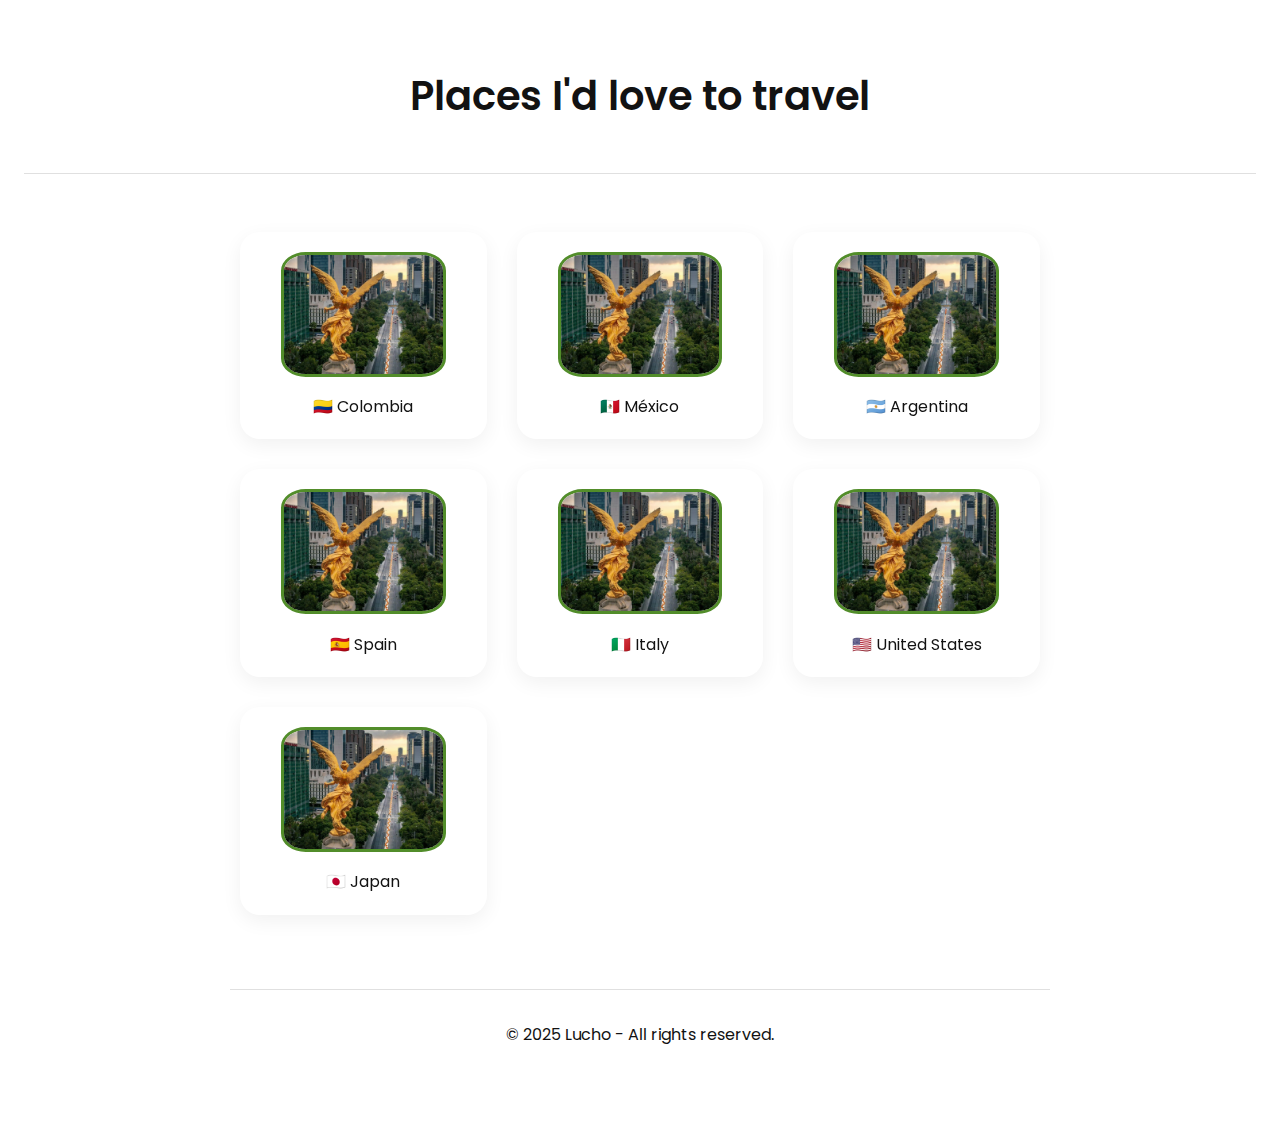
<file: index.html>
<!DOCTYPE html>
<html lang="en">
  
<head>
  <meta charset="UTF-8" />
  <meta name="viewport" content="width=device-width, initial-scale=1.0"/>
  <title> Dream Vacations</title>
  <link rel="stylesheet" href="styles.css"/>
  
</head>

  <header>
    <h1>Places I'd love to travel</h1>
    <!-- <nav>
      <a href="#">Home</a>
      <a href="#about">Destination</a>
      <a href="#skills">Activities</a>
      <a href="#projects">Acommodation</a>
      <a href="#contact">Food</a>
      <button onclick="document.body.classList.toggle('dark')" class="btn">
        Dark Mode
      </button>
    </nav>

  <nav class="bottom-nav">
    <a href="#" class="nav-item">
      <i class="fas fa-home"></i><span>Home</span>
    <a href="#about" class="nav-item"> 
      <i class="fas fa-home"></i><span>About</span>
    </a>
    <a href="#skills" class="nav-item">
      <i class="fas fa-utensils"></i><span>Skills</span>
    </a>
    <a href="#projects" class="nav-item">
      <i class="fas fa-phone-alt"></i><span>Projects</span>
    </a>
        <a href="#contact" class="nav-item">
      <i class="fas fa-phone-alt"></i><span>Contact</span>
    </a>
  </nav> -->
</header>
</a>
<body>
  <main>
    <section class="countries">
      
      <div class="country-card">
        <a href="./components/Colombia/Colombia.html" target="_blank">
          <img class="country-img" src="./assets/countries/mx.jpg" alt="Colombia">
        </a>
        <p class="country-name">🇨🇴 Colombia</p>
      </div>

      <div class="country-card">
        <a href="./components/Mexico/Mexico.html" target="_blank">
          <img class="country-img" src="./assets/countries/mx.jpg" alt="Mexico">
        </a>
        <p class="country-name">🇲🇽 México</p>
      </div>
      
      <div class="country-card">
        <a href="./components/Argentina/Argentina.html" target="_blank">  
          <img class="country-img" src="./assets/countries/mx.jpg" alt="Argentina">
        </a>
        <p class="country-name">🇦🇷 Argentina</p>
      </div>

      <div class="country-card">
        <a href="./components/Spain/Spain.html" target="_blank">
          <img class="country-img" src="./assets/countries/mx.jpg" alt="Spain">
        </a>
        <p class="country-name">🇪🇸 Spain</p>
      </div>

      <div class="country-card">
        <a href="components/Italy/Italy.html" target="_blank">
          <img class="country-img" src="./assets/countries/mx.jpg" alt="Italy">
        </a>
        <p class="country-name">🇮🇹 Italy</p>
      </div>

      <div class="country-card">
        <a href="./components/USA/USA.html" target="_blank">
          <img class="country-img" src="./assets/countries/mx.jpg" alt="USA">
        </a>
        <p class="country-name">🇺🇸 United States</p>
      </div>

      <div class="country-card">
        <a href="./components/Japan/Japan.html" target="_blank">
          <img class="country-img" src="./assets/countries/mx.jpg" alt="Japan">
        </a>
        <p class="country-name">🇯🇵 Japan</p>
      </div>
    </section>
<!-- 
    <section id="about">
      <h2>About Me</h2>
      <p>I’m a developer with experience in modern technologies such as Angular and Python. Passionate about clean code, efficient solutions, and continuous learning.</p>
    </section>

    <section id="skills">
      <h2>Skills</h2>
      <ul class="skills">
        <li>⚡ Angular</li>
        <li>🐍 Python</li>
        <li>🎨 HTML & CSS</li>
        <li>🔧 Git & GitHub</li>
      </ul>
    </section>   
    <h2>Projects</h2>
    <section id="projects">  
      <div class="proyecto">
        <h3>Inventory System</h3>
        <p>Python console app to manage books using basic data structures.</p>
      </div>
      <div class="proyecto">
        <h3>Angular Landing Page</h3>
        <p>Responsive web page built with Angular 19 and Tailwind CSS.</p>
      </div>
      <div class="proyecto">
        <h3>Sales Dashboard</h3>
        <p>Sales data visualization using Java Spring Boot and MySQL.</p>
      </div>
    </section> -->

<!-- <section id="contact">
  <h2>Contact</h2>
  <p>If you want to work together or have any questions, feel free to reach out!</p>
  <form>
    <label for="name">Your Name</label>
    <input type="text" id="name" name="name" placeholder="Your Name" required />

    <label for="email">Your Email</label>
    <input type="email" id="email" name="email" placeholder="Your Email" required />

    <label for="message">Your Message</label>
    <textarea id="message" name="message" rows="5" placeholder="Your Message" required></textarea>
      <button type="submit" class="rotate-section">Send</button>
  </form>

    <section class="redes">
        <a href="https://www.linkedin.com/in/luis-martínez-3a9881343/" target="_blank">
            <img src="./assets/redes/LinkedIn.svg" alt="LinkedIn logo" width="35" height="35">
        </a>
        <a href="https://github.com/Netexus" target="_blank">
            <img src="./assets/redes/GitHub.svg" alt="GitHub logo" width="35" height="35">
        </a>
        <a href="mailto:lufemarc@gmail.com" target="_blank">
            <img src="./assets/redes/gmail.svg" alt="Gmail logo" width="35" height="35">
        </a>
    </section>
</section> -->
<footer>
  <p>© 2025 Lucho - All rights reserved.</p>
</footer>

</body>
</file>
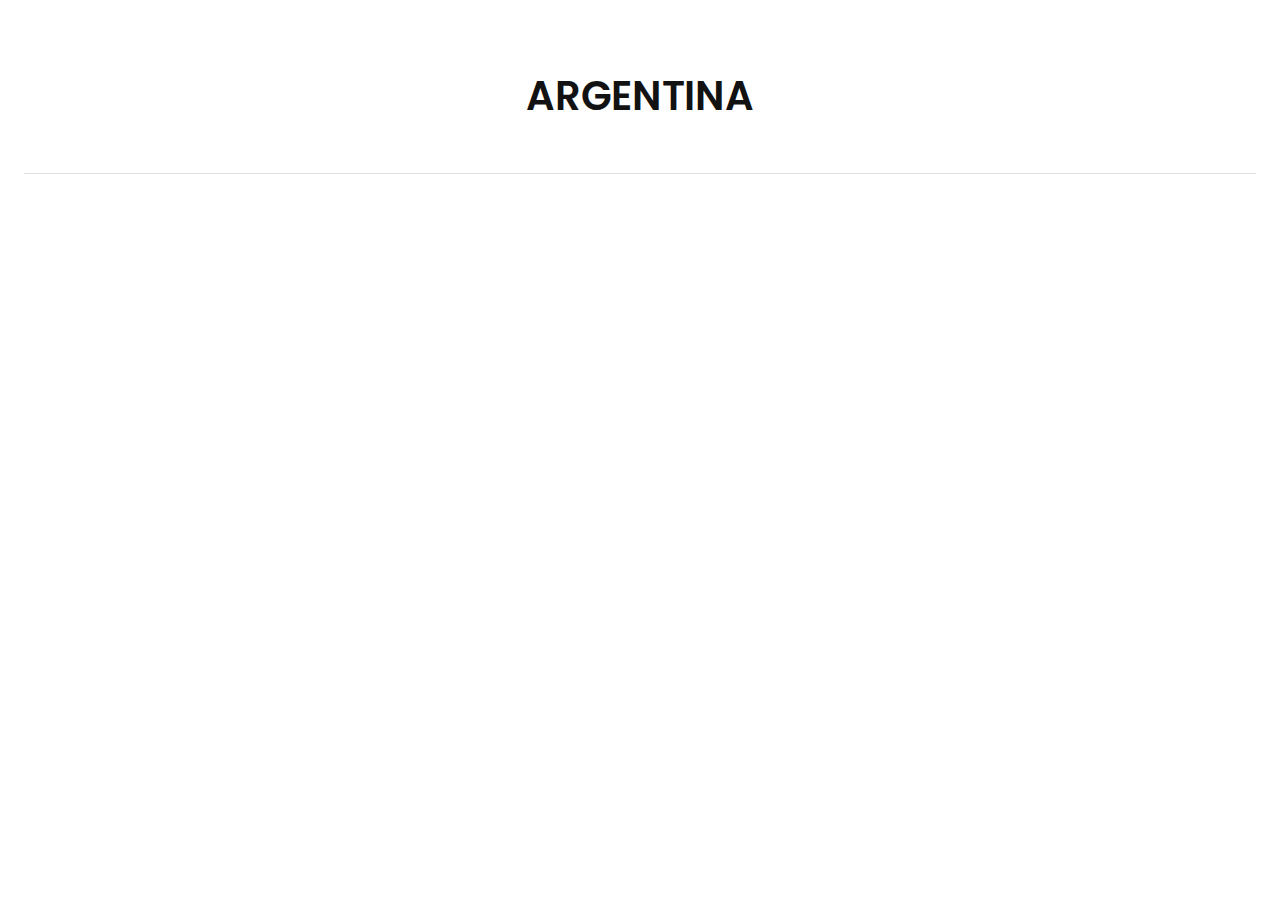
<file: components/Argentina/Argentina.html>
<!DOCTYPE html>
<html lang="en">
<head>
    <meta charset="UTF-8">
    <meta name="viewport" content="width=device-width, initial-scale=1.0">
    <title>Argentina</title>
    <link rel="stylesheet" href="../../styles.css">
    <link rel="shortcut icon" href="../../assets/favicon/Ar.ico" type="image/x-icon">
</head>
<header>
    <h1>ARGENTINA</h1>
</header>
<body>
    
</body>
</html>
</file>
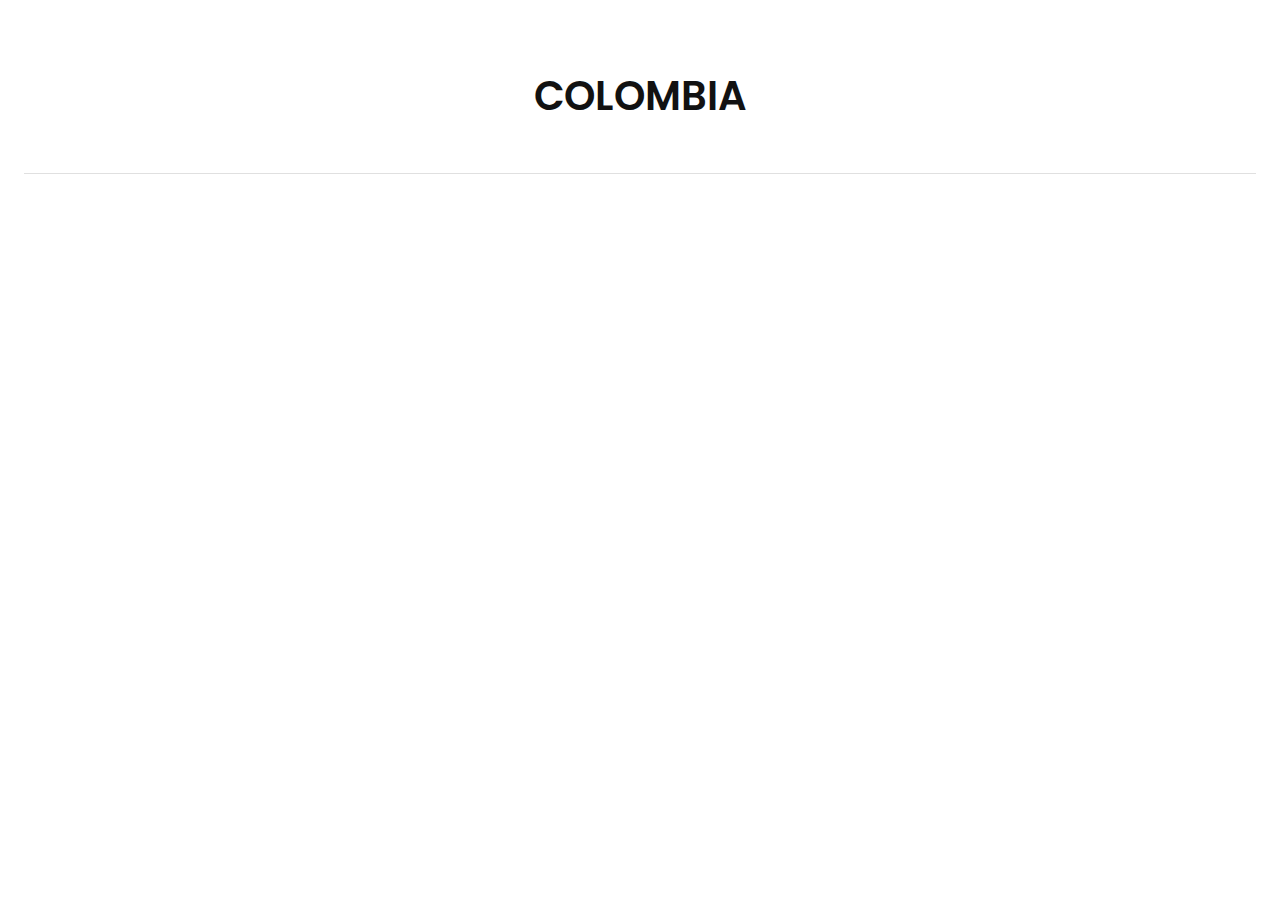
<file: components/Colombia/Colombia.html>
<!DOCTYPE html>
<html lang="en">
<head>
    <meta charset="UTF-8">
    <meta name="viewport" content="width=device-width, initial-scale=1.0">
    <title>Colombia</title>
    <link rel="stylesheet" href="../../styles.css">
    <link rel="shortcut icon" href="../../assets/favicon/Col.ico" type="image/x-icon">

</head>
<header>
    <h1>COLOMBIA</h1>
</header>
<body>
    
</body>
</html>
</file>
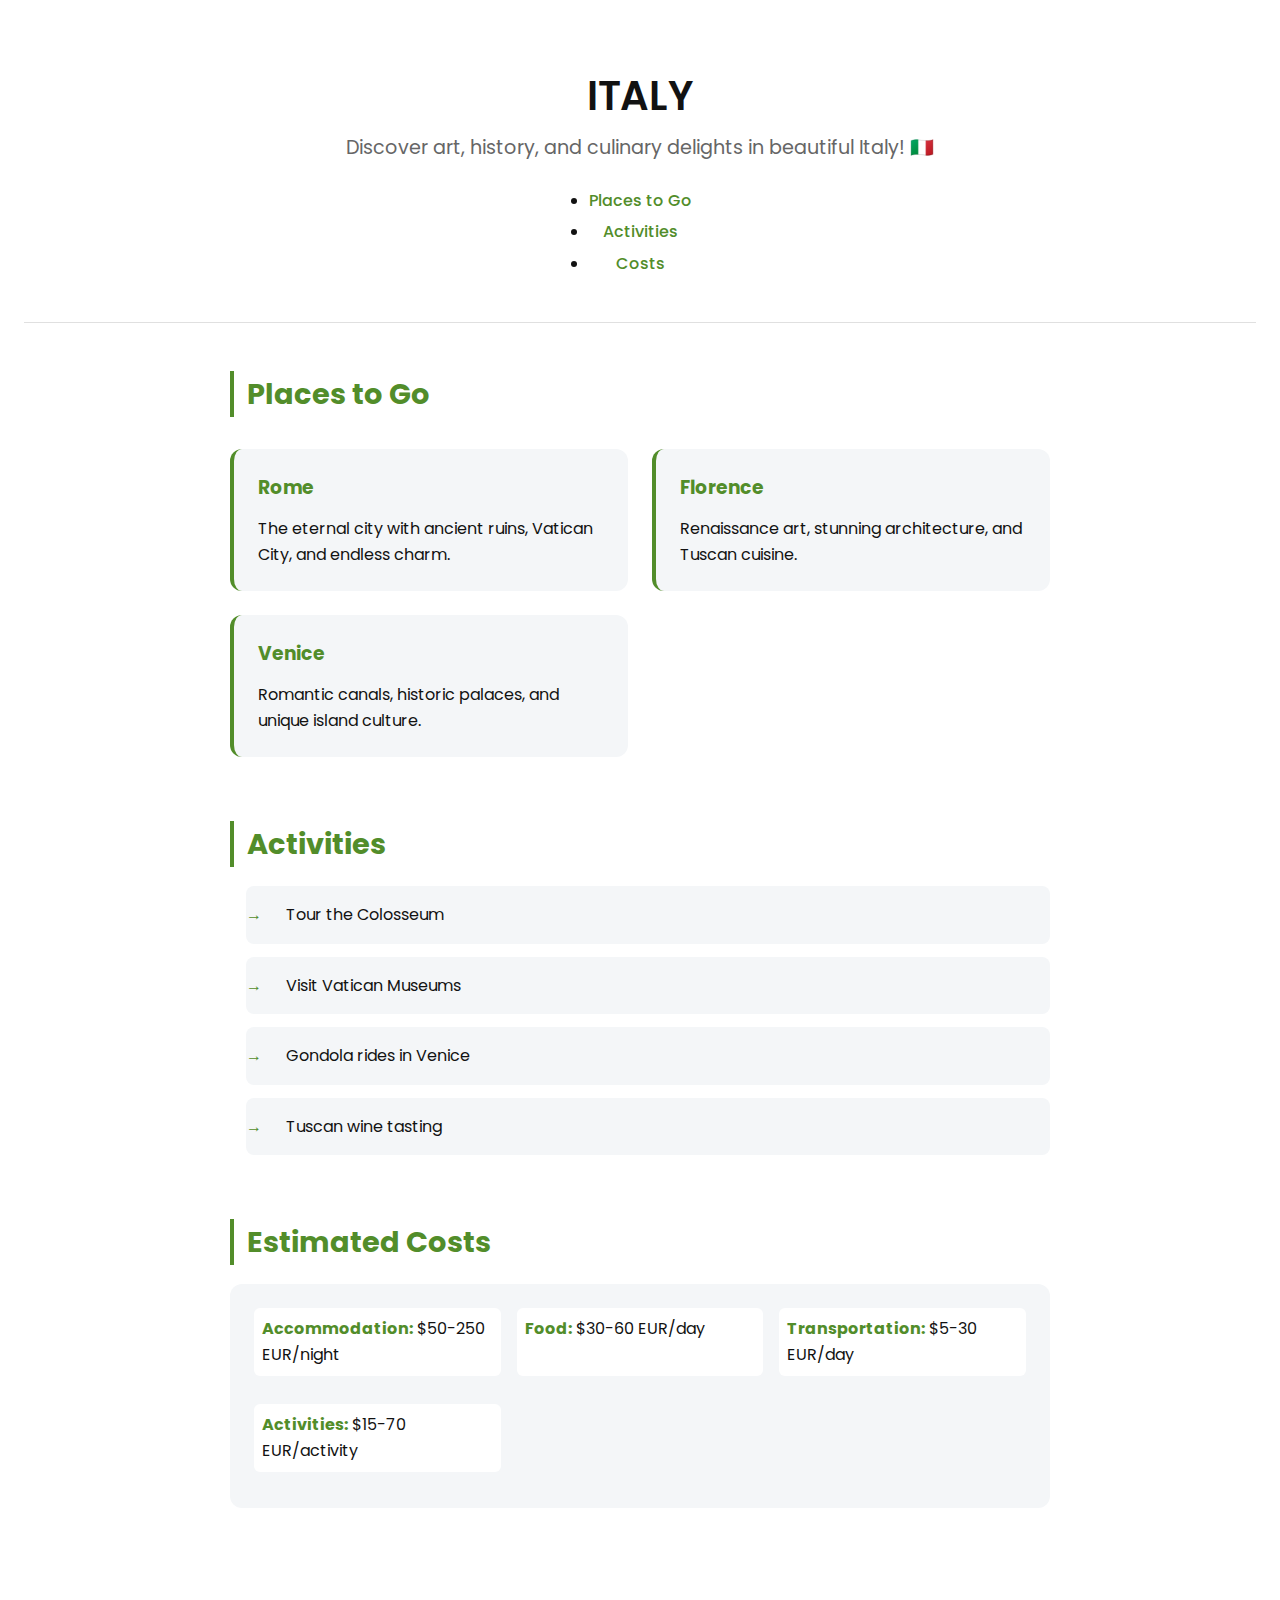
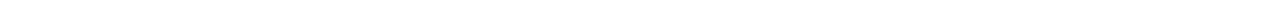
<file: components/Italy/Italy.html>
<!DOCTYPE html>
<html lang="en">
<head>
    <meta charset="UTF-8">
    <meta name="viewport" content="width=device-width, initial-scale=1.0">
    <title>Italy</title>
    <link rel="stylesheet" href="../../styles.css">
    <link rel="shortcut icon" href="../../assets/favicon/It.ico" type="image/x-icon">
</head>
<header>
    <h1>ITALY</h1>
    <p>Discover art, history, and culinary delights in beautiful Italy! 🇮🇹</p>
    <nav>
        <ul>
            <li><a href="#places">Places to Go</a></li>
            <li><a href="#activities">Activities</a></li>
            <li><a href="#costs">Costs</a></li>
        </ul>
    </nav>
</header>
<body>
    <main>
        <section id="places">
            <h2>Places to Go</h2>
            <div class="country-highlights">
                <div class="place">
                    <h3>Rome</h3>
                    <p>The eternal city with ancient ruins, Vatican City, and endless charm.</p>
                </div>
                <div class="place">
                    <h3>Florence</h3>
                    <p>Renaissance art, stunning architecture, and Tuscan cuisine.</p>
                </div>
                <div class="place">
                    <h3>Venice</h3>
                    <p>Romantic canals, historic palaces, and unique island culture.</p>
                </div>
            </div>
        </section>

        <section id="activities">
            <h2>Activities</h2>
            <ul class="activities-list">
                <li>Tour the Colosseum</li>
                <li>Visit Vatican Museums</li>
                <li>Gondola rides in Venice</li>
                <li>Tuscan wine tasting</li>
            </ul>
        </section>

        <section id="costs">
            <h2>Estimated Costs</h2>
            <div class="cost-info">
                <p><strong>Accommodation:</strong> $50-250 EUR/night</p>
                <p><strong>Food:</strong> $30-60 EUR/day</p>
                <p><strong>Transportation:</strong> $5-30 EUR/day</p>
                <p><strong>Activities:</strong> $15-70 EUR/activity</p>
            </div>
        </section>
    </main>
</body>
</html>
</file>
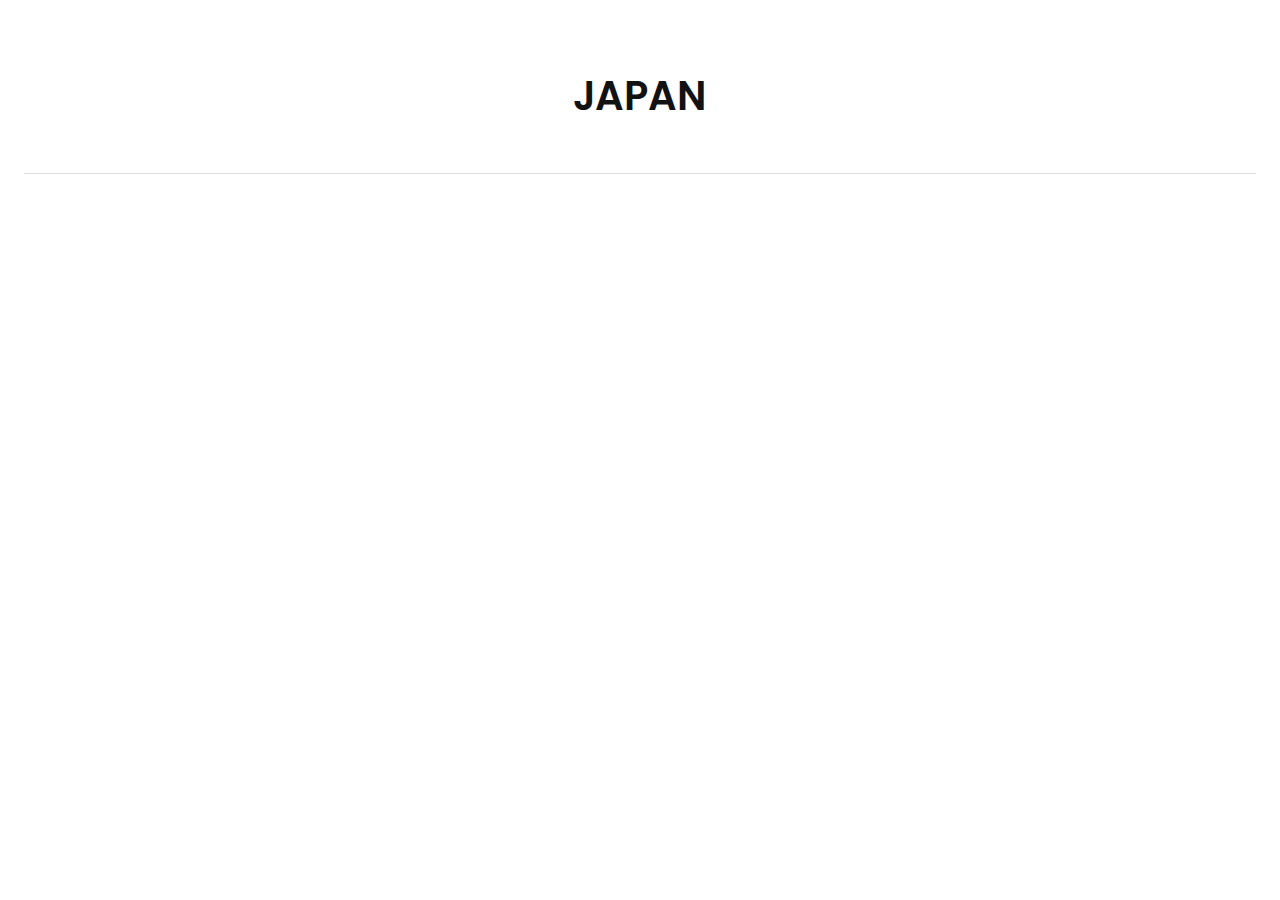
<file: components/Japan/Japan.html>
<!DOCTYPE html>
<html lang="en">
<head>
    <meta charset="UTF-8">
    <meta name="viewport" content="width=device-width, initial-scale=1.0">
    <title>Japan</title>
    <link rel="shortcut icon" href="../../assets/favicon/Jp.ico" type="image/x-icon">
    <link rel="stylesheet" href="../../styles.css">
</head>
<header>
    <h1>JAPAN</h1>
</header>
<body>
    
</body>
</html>
</file>
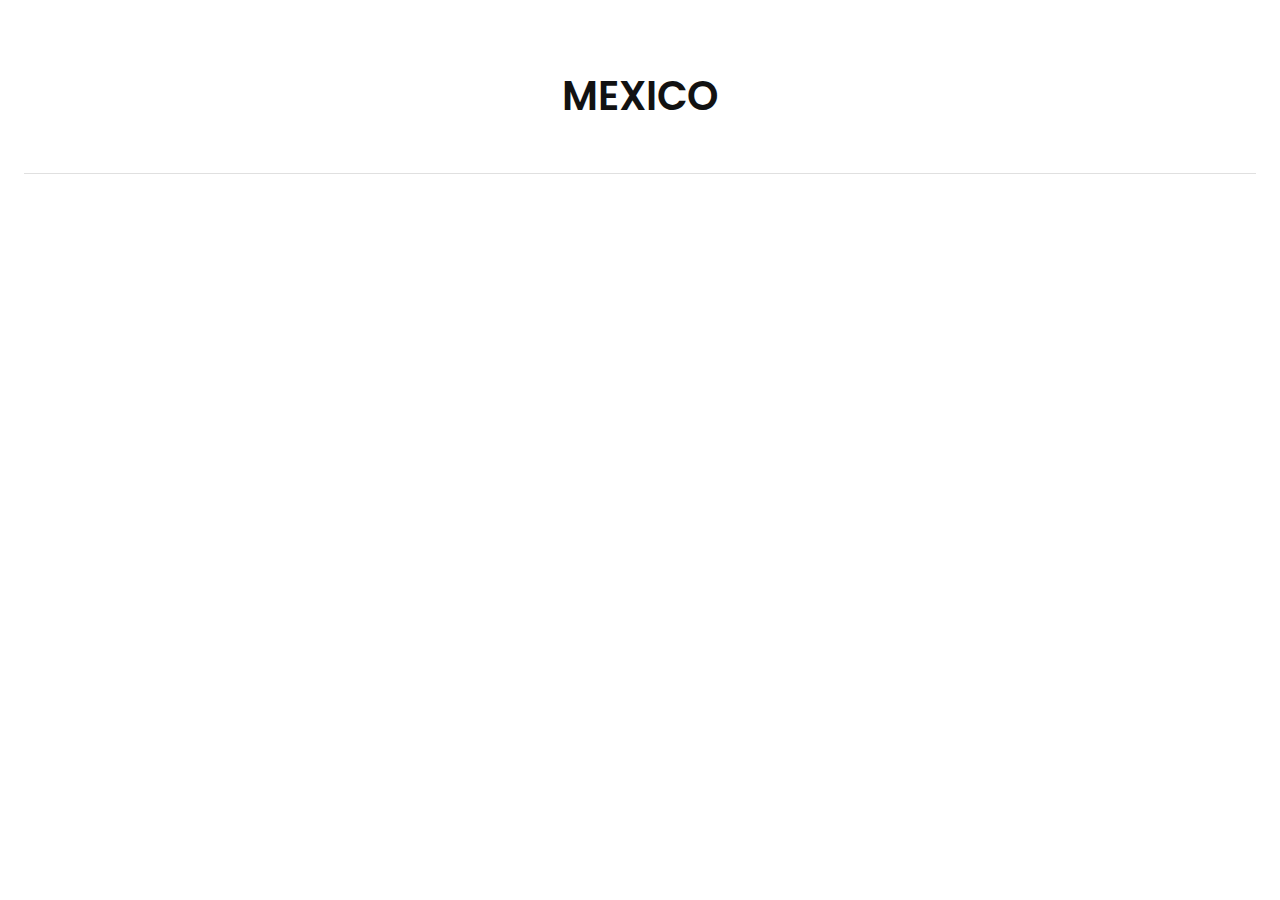
<file: components/Mexico/Mexico.html>
<!DOCTYPE html>
<html lang="en">
<head>
    <meta charset="UTF-8">
    <meta name="viewport" content="width=device-width, initial-scale=1.0">
    <title>Mexico</title>
    <link rel="shortcut icon" href="../../assets/favicon/Mx.ico" type="image/x-icon">
    <link rel="stylesheet" href="../../styles.css">
</head>
<header>
    <h1>MEXICO</h1>
</header>
<body>
    
</body>
</html>
</file>
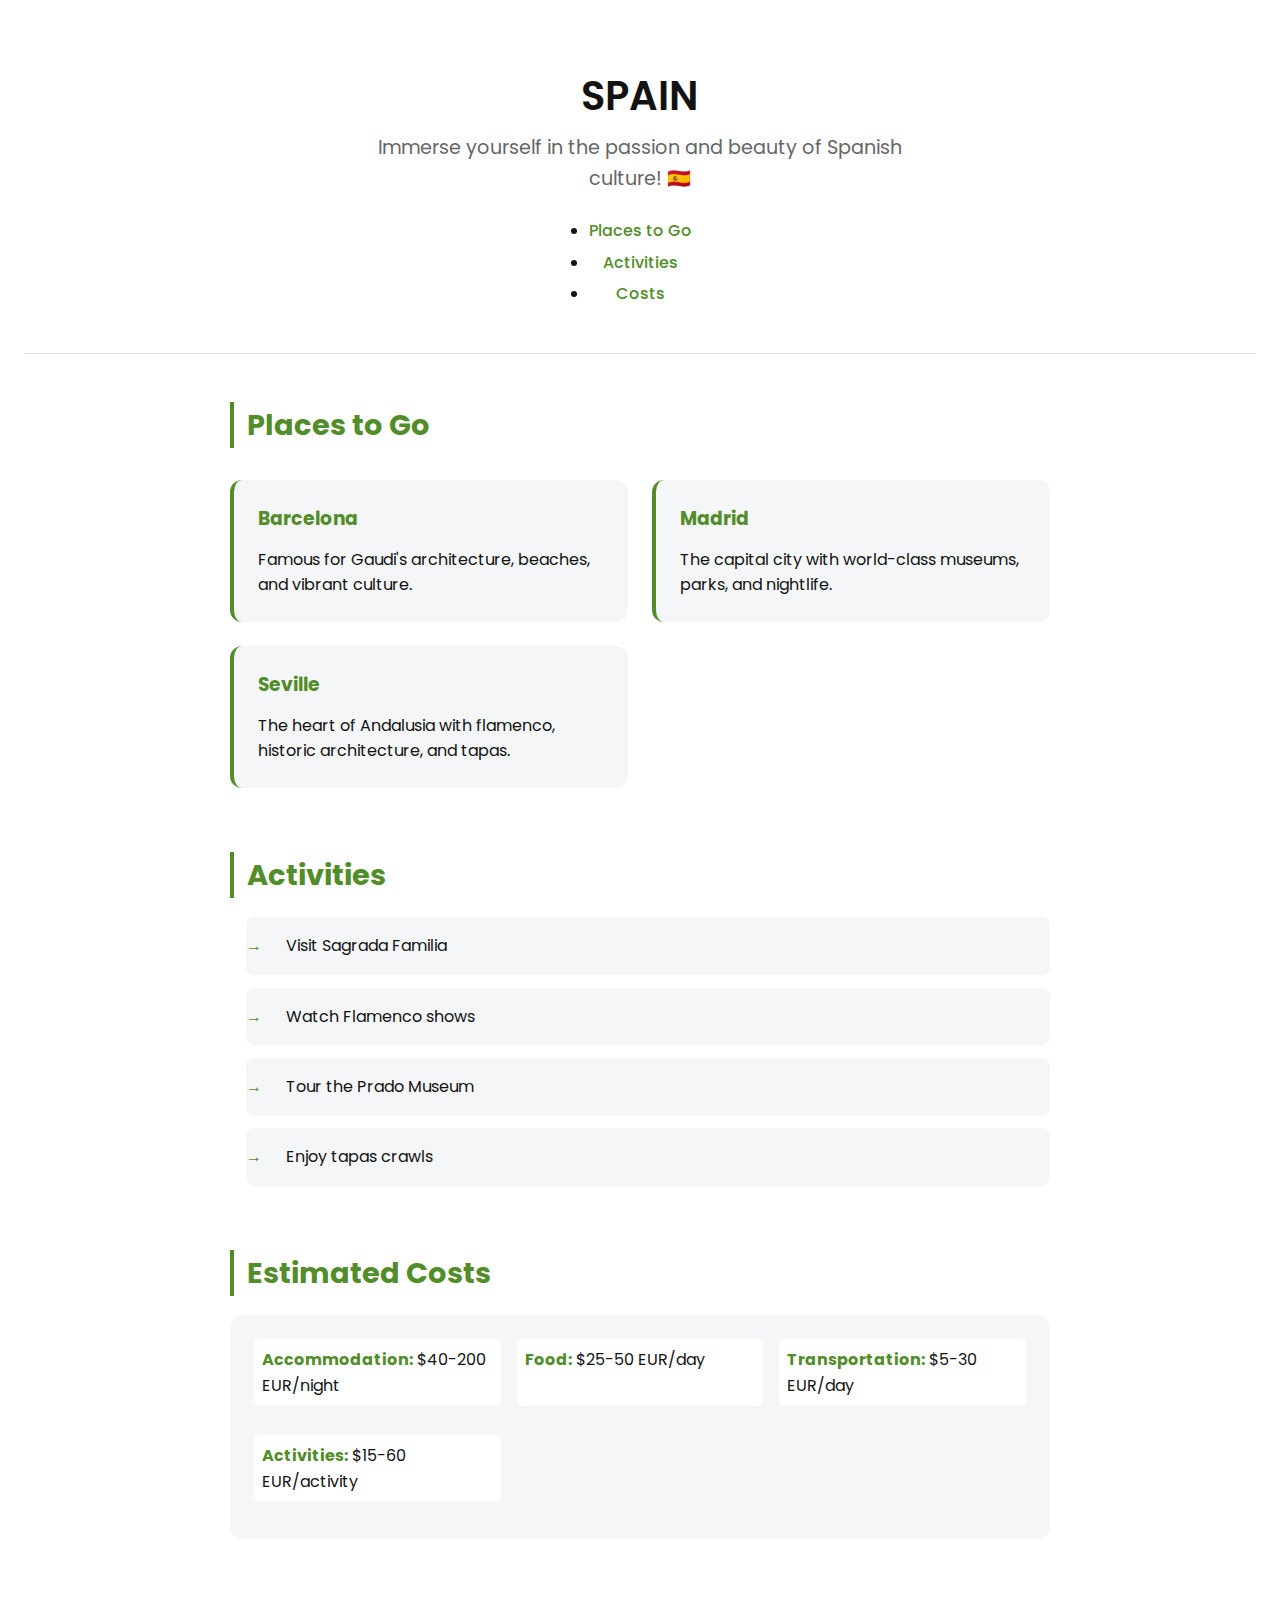
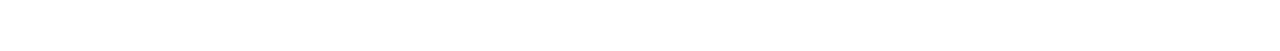
<file: components/Spain/Spain.html>
<!DOCTYPE html>
<html lang="en">
<head>
    <meta charset="UTF-8">
    <meta name="viewport" content="width=device-width, initial-scale=1.0">
    <title>Spain</title>
    <link rel="stylesheet" href="../../styles.css">
    <link rel="shortcut icon" href="../../assets/favicon/Es.ico" type="image/x-icon">
</head>
<header>
    <h1>SPAIN</h1>
    <p>Immerse yourself in the passion and beauty of Spanish culture! 🇪🇸</p>
    <nav>
        <ul>
            <li><a href="#places">Places to Go</a></li>
            <li><a href="#activities">Activities</a></li>
            <li><a href="#costs">Costs</a></li>
        </ul>
    </nav>
</header>
<body>
    <main>
        <section id="places">
            <h2>Places to Go</h2>
            <div class="country-highlights">
                <div class="place">
                    <h3>Barcelona</h3>
                    <p>Famous for Gaudi's architecture, beaches, and vibrant culture.</p>
                </div>
                <div class="place">
                    <h3>Madrid</h3>
                    <p>The capital city with world-class museums, parks, and nightlife.</p>
                </div>
                <div class="place">
                    <h3>Seville</h3>
                    <p>The heart of Andalusia with flamenco, historic architecture, and tapas.</p>
                </div>
            </div>
        </section>

        <section id="activities">
            <h2>Activities</h2>
            <ul class="activities-list">
                <li>Visit Sagrada Familia</li>
                <li>Watch Flamenco shows</li>
                <li>Tour the Prado Museum</li>
                <li>Enjoy tapas crawls</li>
            </ul>
        </section>

        <section id="costs">
            <h2>Estimated Costs</h2>
            <div class="cost-info">
                <p><strong>Accommodation:</strong> $40-200 EUR/night</p>
                <p><strong>Food:</strong> $25-50 EUR/day</p>
                <p><strong>Transportation:</strong> $5-30 EUR/day</p>
                <p><strong>Activities:</strong> $15-60 EUR/activity</p>
            </div>
        </section>
    </main>
</body>
</html>
</file>
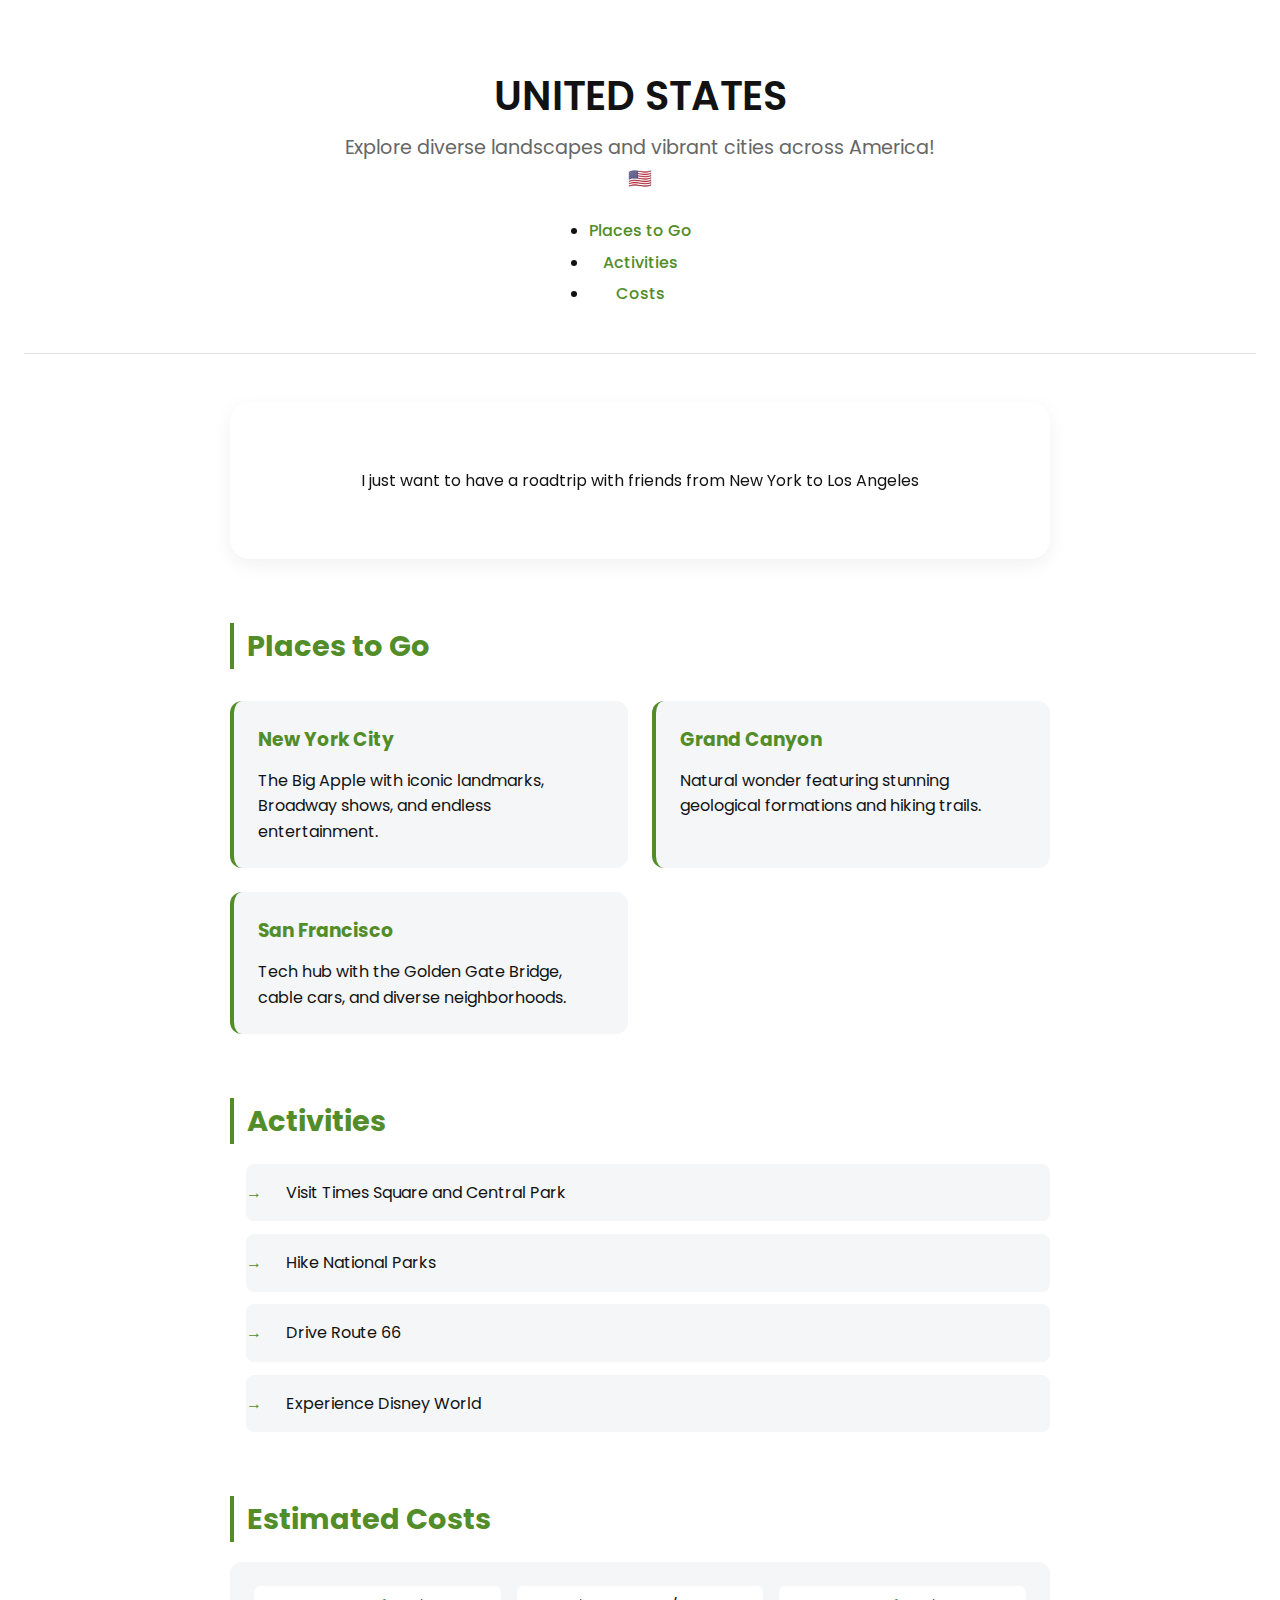
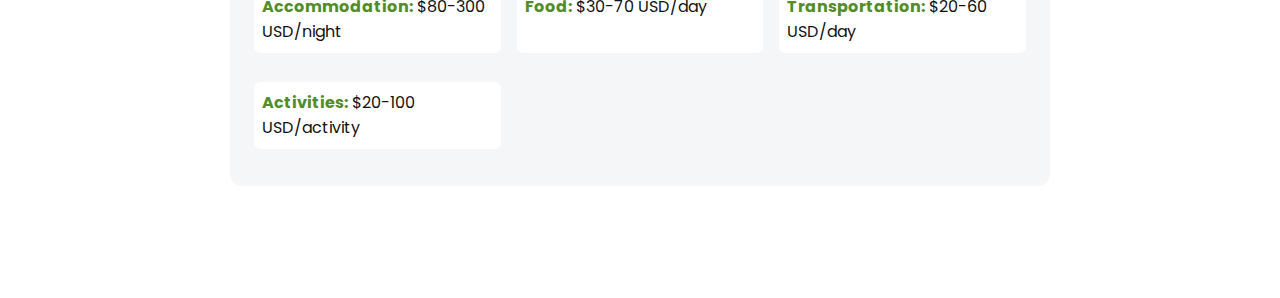
<file: components/USA/USA.html>
<!DOCTYPE html>
<html lang="en">
<head>
    <meta charset="UTF-8">
    <meta name="viewport" content="width=device-width, initial-scale=1.0">
    <title>USA</title>
    <link rel="stylesheet" href="../../styles.css">
    <link rel="shortcut icon" href="../../assets/favicon/Us.ico" type="image/x-icon">
</head>
<header>
    <h1>UNITED STATES</h1>
    <p>Explore diverse landscapes and vibrant cities across America! 🇺🇸</p>
    <nav>
        <ul>
            <li><a href="#places">Places to Go</a></li>
            <li><a href="#activities">Activities</a></li>
            <li><a href="#costs">Costs</a></li>
        </ul>
    </nav>
</header>
<body>
    <main>
        <section class="country-card">
            <p>I just want to have a roadtrip with friends from New York to Los Angeles</p>
        </section>
        <section id="places">
            <h2>Places to Go</h2>
            <div class="country-highlights">
                <div class="place">
                    <h3>New York City</h3>
                    <p>The Big Apple with iconic landmarks, Broadway shows, and endless entertainment.</p>
                </div>
                <div class="place">
                    <h3>Grand Canyon</h3>
                    <p>Natural wonder featuring stunning geological formations and hiking trails.</p>
                </div>
                <div class="place">
                    <h3>San Francisco</h3>
                    <p>Tech hub with the Golden Gate Bridge, cable cars, and diverse neighborhoods.</p>
                </div>
            </div>
        </section>

        <section id="activities">
            <h2>Activities</h2>
            <ul class="activities-list">
                <li>Visit Times Square and Central Park</li>
                <li>Hike National Parks</li>
                <li>Drive Route 66</li>
                <li>Experience Disney World</li>
            </ul>
        </section>

        <section id="costs">
            <h2>Estimated Costs</h2>
            <div class="cost-info">
                <p><strong>Accommodation:</strong> $80-300 USD/night</p>
                <p><strong>Food:</strong> $30-70 USD/day</p>
                <p><strong>Transportation:</strong> $20-60 USD/day</p>
                <p><strong>Activities:</strong> $20-100 USD/activity</p>
            </div>
        </section>
    </main>
</body>
</html>
</file>
<file: styles.css>
/* Google Fonts: Poppins */
@import url('https://fonts.googleapis.com/css2?family=Poppins:wght@300;400;600&display=swap');

:root {
  --font-main: 'Poppins', sans-serif;

  /* Light theme */
  --color-bg: #ffffff;
  --color-text: #121212;
  --color-muted: #666;
  --color-primary: #528d2a;
  --color-secondary: #f4f6f8;
  --color-border: #e0e0e0;

  /* Dark theme */
  --color-bg-dark: #121212;
  --color-text-dark: #f4f4f4;
  --color-muted-dark: #999;
  --color-secondary-dark: #1e1e1e;
  --color-border-dark: #2a2a2a;
}

body.dark {
  --color-bg: var(--color-bg-dark);
  --color-text: var(--color-text-dark);
  --color-muted: var(--color-muted-dark);
  --color-secondary: var(--color-secondary-dark);
  --color-border: var(--color-border-dark);
}

a {
  text-decoration: none;
}

* {
  margin: 0;
  padding: 0;
  box-sizing: border-box;
}

html {
  scroll-behavior: smooth;
}

body {
  background-color: var(--color-bg);
  color: var(--color-text);
  font-family: var(--font-main);
  line-height: 1.6;
  padding: 0 1.5rem;
  transition: background 0.3s ease, color 0.3s ease;
}

header {
  text-align: center;
  padding: 4rem 1rem 2.5rem;
  border-bottom: 1px solid var(--color-border);
}

h1 {
  font-size: 2.5rem;
  font-weight: 600;
  margin-bottom: 0.3rem;
}

.subtitulo {
  font-size: 1.1rem;
  color: var(--color-muted);
  margin-bottom: 2rem;
  font-weight: 300;
}

nav {
  margin-top: 1.5rem;
  display: flex;
  justify-content: center;
  gap: 1.2rem;
}

nav a {
  color: var(--color-primary);
  text-decoration: none;
  font-weight: 500;
  position: relative;
  padding-bottom: 4px;
  transition: color 0.3s ease;
}

nav a::after {
  content: "";
  display: block;
  height: 2px;
  width: 0;
  background: var(--color-primary);
  transition: width 0.3s;
  margin-top: 4px;
}

nav a:hover::after {
  width: 100%;
}

main {
  max-width: 820px;
  margin: 0 auto;
  padding: 3rem 0;
}

section {
  margin-bottom: 4rem;
  animation: fadeIn 0.8s ease;
}

@keyframes fadeIn {
  from {
    opacity: 0;
    transform: translateY(10px);
  }
  to {
    opacity: 1;
    transform: translateY(0);
  }
}

h2 {
  font-size: 1.8rem;
  color: var(--color-primary);
  margin-bottom: 1.2rem;
  border-left: 4px solid var(--color-primary);
  padding-left: 0.8rem;
}

p,
li
{
  font-size: 1rem;
  color: var(--color-text);
}

ul.skills {
  list-style: none;
  display: flex;
  flex-wrap: wrap;
  gap: 0.6rem;
  padding-left: 0;
}

.skills li {
  background: var(--color-secondary);
  padding: 0.5rem 0.9rem;
  border-radius: 8px;
  color: var(--color-text);
  font-size: 0.95rem;
}

.proyecto {
  padding: 1.2rem;
  background-color: var(--color-secondary);
  border-left: 4px solid var(--color-primary);
  margin-bottom: 1.2rem;
  border-radius: 6px;
  transition: transform 0.3s ease, box-shadow 0.3s ease;
}

.proyecto:hover {
  transform: translateY(-5px);
  box-shadow: 0 8px 20px rgba(0, 0, 0, 0.06);
}

a {
  color: var(--color-primary);
  text-decoration: none;
}

a:hover {
  text-decoration: underline;
}

.redes {
  margin-top: 2rem;
  display: flex;
  gap: 1rem;
  flex-wrap: wrap;
  justify-content: center;
  gap: 1.2rem;
}

.btn {
  background-color: var(--color-primary);
  color: #fff;
  padding: 0.6rem 1.3rem;
  border-radius: 6px;
  font-weight: 500;
  transition: background 0.3s ease;
}

.btn:hover {
  background-color: #3399ff;
}

form {
  display: flex;
  flex-direction: column;
  gap: 1rem;
  margin-top: 1.5rem;
}

form label {
  font-weight: 500;
  color: var(--color-text);
}

form input,
form textarea {
  padding: 0.8rem;
  border: 1px solid var(--color-border);
  border-radius: 6px;
  background-color: var(--color-secondary);
  color: var(--color-text);
  font-family: var(--font-main);
  resize: vertical;
  transition: border 0.3s ease;
}

form input:focus,
form textarea:focus {
  border-color: var(--color-primary);
  outline: none;
}


footer {
  text-align: center;
  font-size: 0.9rem;
  padding: 2rem 1rem;
  color: var(--color-muted);
  border-top: 1px solid var(--color-border);
}


#projects {
  display: grid;
  grid-template-columns: repeat(auto-fit, minmax(250px, 1fr));
  gap: 1.5rem;
  margin-top: 1rem;
}

.rotate-section {
  border-radius: 50%;
  transform: rotate(-2deg);
}


.bottom-nav {
  position: fixed;
  bottom: 0;
  left: 0;
  width: 100%;
  background: #061525;
  display: flex;
  justify-content: space-around;
  padding: 0.6rem 0;
  border-top: 1px solid #aaa;
  z-index: 1000; 
}

.nav-item {
  color: white;
  text-align: center;
  font-size: 0.8rem;
  text-decoration: none;
}

.nav-item i {
  font-size: 1.2rem;
  display: block;
  margin-bottom: 0.2rem;
}

/* RESPONSIVE COMPORTAMIENTO */
@media (min-width: 768px) {
  .bottom-nav {
    display: none;
  }
}

@media (max-width: 767px) {
  .top-nav {
    display: none;
  }
}


.countries {
  display: grid;
  grid-template-columns: repeat(auto-fit, minmax(180px, 1fr));
  gap: 30px;
  max-width: 100%;
  padding: 10px;
}

.country-card {
  text-align: center;
  border-radius: 20px;
  transition: all 0.3s ease;
  backdrop-filter: blur(4px);
  box-shadow: 0 6px 20px rgba(0, 0, 0, 0.06);
  padding: 8%
}
.country-img {
  height: 125px; /* Altura de la imagen */
  border-radius: 15%; /* Imagen redonda */
  border: 3px solid var(--color-primary); /* Borde naranja claro */
  object-fit: cover; /* Ajustar la imagen al contenedor */
  margin-bottom: 10px; /* Espaciado inferior */
}

.country-card:hover {
  transform: translateY(-5px); /* Elevar la tarjeta ligeramente */
  box-shadow: 0 10px 25px rgba(0, 100, 50, 0.1); /* Sombra más pronunciada */
}

/* Vacation Pages Specific Styles */
.country-highlights {
  display: grid;
  grid-template-columns: repeat(auto-fit, minmax(280px, 1fr));
  gap: 1.5rem;
  margin-top: 2rem;
}

.place {
  background: var(--color-secondary);
  padding: 1.5rem;
  border-radius: 12px;
  border-left: 4px solid var(--color-primary);
  transition: transform 0.3s ease;
}

.place:hover {
  transform: translateY(-5px);
}

.place h3 {
  color: var(--color-primary);
  margin-bottom: 0.8rem;
}

.activities-list {
  list-style: none;
  padding-left: 1rem;
}

.activities-list li {
  margin-bottom: 1rem;
  position: relative;
  padding-left: 1.5rem;
}

.activities-list li::before {
  content: "→";
  position: absolute;
  left: 0;
  color: var(--color-primary);
}

.cost-info {
  background: var(--color-secondary);
  padding: 1.5rem;
  border-radius: 12px;
  margin-top: 1rem;
}

.cost-info p {
  margin-bottom: 0.8rem;
  padding: 0.5rem;
  border-radius: 6px;
}

.cost-info strong {
  color: var(--color-primary);
}



/* Enhanced header for country pages */
header p {
  max-width: 600px;
  margin: 0 auto;
  font-size: 1.2rem;
  color: var(--color-muted);
}

/* Image gallery for places */
.place-image {
  width: 100%;
  height: 200px;
  object-fit: cover;
  border-radius: 8px;
  margin-bottom: 1rem;
  border: 1px solid var(--color-border);
  transition: transform 0.3s ease;
}

.place-image:hover {
  transform: scale(1.02);
}

/* Enhanced activity items */
.activities-list li {
  background: var(--color-secondary);
  margin-bottom: 0.8rem;
  padding: 1rem 1rem 1rem 2.5rem;
  border-radius: 8px;
  transition: transform 0.2s ease;
}

.activities-list li:hover {
  transform: translateX(5px);
}

/* Cost info improvements */
.cost-info {
  display: grid;
  grid-template-columns: repeat(auto-fit, minmax(200px, 1fr));
  gap: 1rem;
}

.cost-info p {
  background: var(--color-bg);
  transition: transform 0.2s ease;
}

.cost-info p:hover {
  transform: translateY(-2px);
}

/* Back to top button */
.back-to-top {
  position: fixed;
  bottom: 2rem;
  right: 2rem;
  background: var(--color-primary);
  color: white;
  width: 45px;
  height: 45px;
  border-radius: 50%;
  display: flex;
  align-items: center;
  justify-content: center;
  opacity: 0;
  transition: opacity 0.3s, transform 0.3s;
  transform: translateY(100px);
}

.back-to-top.visible {
  opacity: 1;
  transform: translateY(0);
}

/* Loading animation for images */
@keyframes imageFadeIn {
  from {
    opacity: 0;
    transform: scale(0.95);
  }
  to {
    opacity: 1;
    transform: scale(1);
  }
}

img {
  animation: imageFadeIn 0.5s ease;
}
</file>
